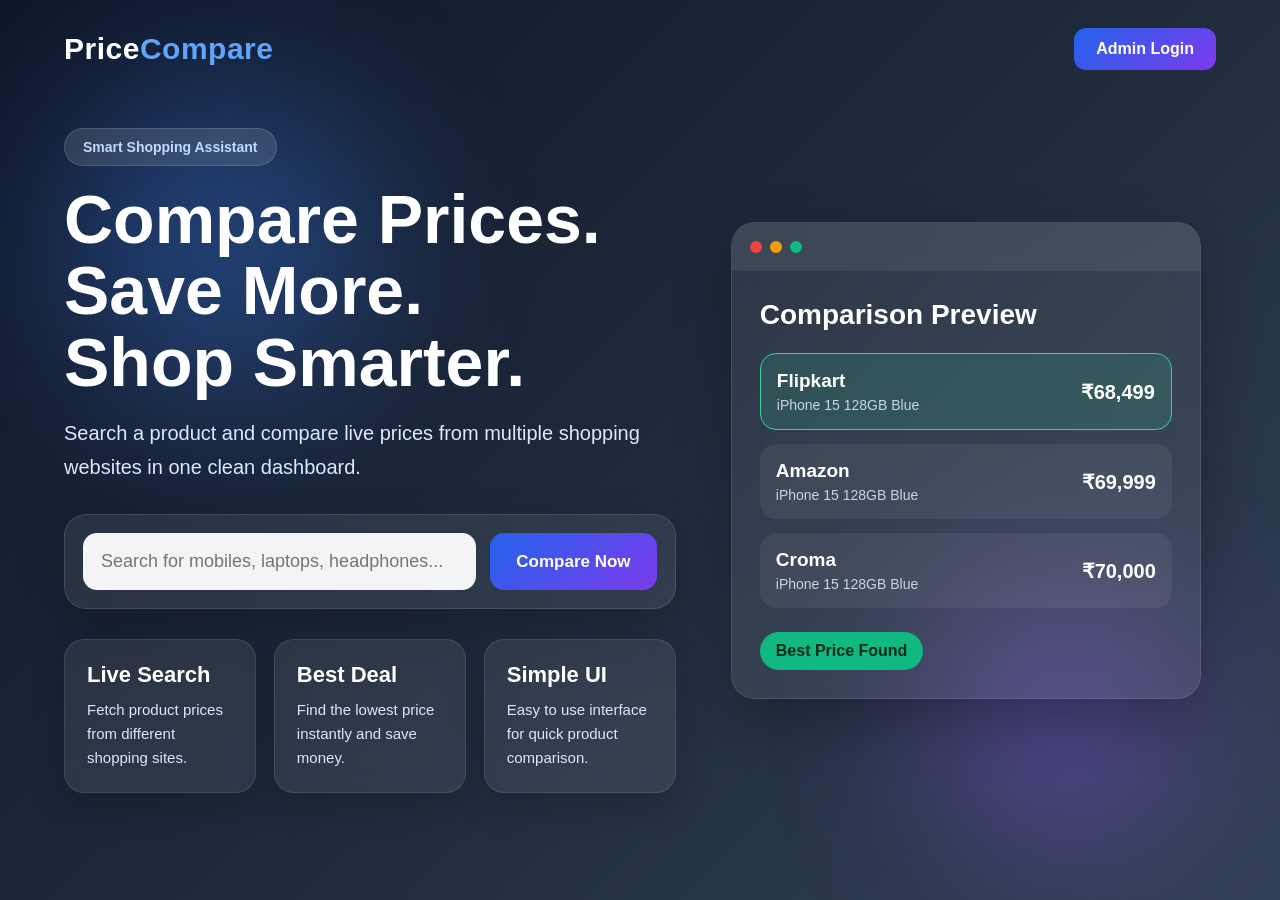
<file: index.html>
<!DOCTYPE html>
<html lang="en">
<head>
    <meta charset="UTF-8">
    <meta name="viewport" content="width=device-width, initial-scale=1.0">
    <title>Price Comparison System</title>
    <link rel="stylesheet" href="style.css">
</head>
<body>
    <div class="bg-shape shape-1"></div>
    <div class="bg-shape shape-2"></div>

    <header class="navbar">
        <div class="logo">Price<span>Compare</span></div>
        <a href="/admin/login" class="admin-btn">Admin Login</a>
    </header>

    <main class="hero-section">
        <div class="hero-left">
            <span class="badge">Smart Shopping Assistant</span>
            <h1>Compare Prices.<br>Save More.<br>Shop Smarter.</h1>
            <p>
                Search a product and compare live prices from multiple shopping websites
                in one clean dashboard.
            </p>

           <form action="results.html" method="GET" class="search-card">
                <input type="text" name="product_name" placeholder="Search for mobiles, laptops, headphones..." required>
                <button type="submit">Compare Now</button>
            </form>

            <div class="features">
                <div class="feature-box">
                    <h3>Live Search</h3>
                    <p>Fetch product prices from different shopping sites.</p>
                </div>
                <div class="feature-box">
                    <h3>Best Deal</h3>
                    <p>Find the lowest price instantly and save money.</p>
                </div>
                <div class="feature-box">
                    <h3>Simple UI</h3>
                    <p>Easy to use interface for quick product comparison.</p>
                </div>
            </div>
        </div>

        <div class="hero-right">
            <div class="preview-card">
                <div class="preview-top">
                    <span class="dot red"></span>
                    <span class="dot yellow"></span>
                    <span class="dot green"></span>
                </div>

                <div class="preview-content">
                    <h2>Comparison Preview</h2>

                    <div class="preview-item best">
                        <div>
                            <h4>Flipkart</h4>
                            <p>iPhone 15 128GB Blue</p>
                        </div>
                        <strong>₹68,499</strong>
                    </div>

                    <div class="preview-item">
                        <div>
                            <h4>Amazon</h4>
                            <p>iPhone 15 128GB Blue</p>
                        </div>
                        <strong>₹69,999</strong>
                    </div>

                    <div class="preview-item">
                        <div>
                            <h4>Croma</h4>
                            <p>iPhone 15 128GB Blue</p>
                        </div>
                        <strong>₹70,000</strong>
                    </div>

                    <div class="best-tag">Best Price Found</div>
                </div>
            </div>
        </div>
    </main>
</body>

</html>
<!-- deploy -->
</file>
<file: style.css>
* {
    margin: 0;
    padding: 0;
    box-sizing: border-box;
}

body {
    font-family: 'Segoe UI', Arial, sans-serif;
    min-height: 100vh;
    background: linear-gradient(135deg, #0f172a, #1e293b, #334155);
    color: #ffffff;
    overflow-x: hidden;
    position: relative;
}

.bg-shape {
    position: fixed;
    border-radius: 50%;
    filter: blur(80px);
    opacity: 0.35;
    z-index: 0;
}

.shape-1 {
    width: 320px;
    height: 320px;
    background: #3b82f6;
    top: 80px;
    left: 60px;
}

.shape-2 {
    width: 280px;
    height: 280px;
    background: #8b5cf6;
    bottom: 40px;
    right: 80px;
}

.navbar {
    width: 90%;
    margin: 0 auto;
    padding: 28px 0;
    display: flex;
    justify-content: space-between;
    align-items: center;
    position: relative;
    z-index: 2;
}

.logo {
    font-size: 30px;
    font-weight: 800;
    letter-spacing: 0.5px;
}

.logo span {
    color: #60a5fa;
}

.admin-btn,
.visit-btn,
.back-btn {
    text-decoration: none;
    background: linear-gradient(135deg, #2563eb, #7c3aed);
    color: white;
    padding: 12px 22px;
    border-radius: 12px;
    font-weight: 600;
    transition: 0.3s ease;
    display: inline-block;
}

.admin-btn:hover,
.visit-btn:hover,
.back-btn:hover {
    transform: translateY(-2px);
    box-shadow: 0 10px 24px rgba(59, 130, 246, 0.3);
}

.hero-section {
    width: 90%;
    margin: 30px auto 50px;
    display: grid;
    grid-template-columns: 1.1fr 0.9fr;
    gap: 40px;
    align-items: center;
    position: relative;
    z-index: 2;
}

.hero-left h1 {
    font-size: 68px;
    line-height: 1.05;
    margin: 18px 0;
}

.hero-left p {
    font-size: 20px;
    line-height: 1.7;
    color: #dbeafe;
    max-width: 700px;
}

.badge {
    display: inline-block;
    background: rgba(255, 255, 255, 0.12);
    border: 1px solid rgba(255,255,255,0.15);
    padding: 10px 18px;
    border-radius: 999px;
    color: #bfdbfe;
    font-size: 14px;
    font-weight: 700;
    backdrop-filter: blur(10px);
}

.search-card {
    margin-top: 30px;
    background: rgba(255,255,255,0.08);
    backdrop-filter: blur(18px);
    border: 1px solid rgba(255,255,255,0.12);
    padding: 18px;
    border-radius: 22px;
    display: flex;
    gap: 14px;
    box-shadow: 0 18px 45px rgba(0,0,0,0.22);
    max-width: 760px;
}

.search-card input {
    flex: 1;
    padding: 18px 18px;
    border: none;
    outline: none;
    border-radius: 14px;
    font-size: 18px;
    background: rgba(255,255,255,0.95);
    color: #111827;
}

.search-card button,
.login-form button {
    border: none;
    outline: none;
    padding: 18px 26px;
    border-radius: 14px;
    font-size: 17px;
    font-weight: 700;
    background: linear-gradient(135deg, #2563eb, #7c3aed);
    color: #fff;
    cursor: pointer;
    transition: 0.3s ease;
}

.search-card button:hover,
.login-form button:hover {
    transform: translateY(-2px);
    box-shadow: 0 12px 26px rgba(59, 130, 246, 0.28);
}

.features {
    margin-top: 30px;
    display: grid;
    grid-template-columns: repeat(3, 1fr);
    gap: 18px;
}

.feature-box {
    background: rgba(255,255,255,0.08);
    border: 1px solid rgba(255,255,255,0.1);
    padding: 22px;
    border-radius: 20px;
    backdrop-filter: blur(12px);
    box-shadow: 0 15px 35px rgba(0,0,0,0.18);
}

.feature-box h3 {
    margin-bottom: 10px;
    font-size: 22px;
}

.feature-box p {
    font-size: 15px;
    color: #dbeafe;
    line-height: 1.6;
}

.hero-right {
    display: flex;
    justify-content: center;
}

.preview-card {
    width: 100%;
    max-width: 470px;
    background: rgba(255,255,255,0.08);
    border: 1px solid rgba(255,255,255,0.1);
    border-radius: 24px;
    overflow: hidden;
    backdrop-filter: blur(15px);
    box-shadow: 0 22px 55px rgba(0,0,0,0.25);
}

.preview-top {
    display: flex;
    gap: 8px;
    padding: 18px;
    background: rgba(255,255,255,0.07);
}

.dot {
    width: 12px;
    height: 12px;
    border-radius: 50%;
}

.red { background: #ef4444; }
.yellow { background: #f59e0b; }
.green { background: #10b981; }

.preview-content {
    padding: 28px;
}

.preview-content h2 {
    margin-bottom: 22px;
    font-size: 28px;
}

.preview-item {
    display: flex;
    justify-content: space-between;
    align-items: center;
    gap: 14px;
    background: rgba(255,255,255,0.06);
    padding: 16px;
    border-radius: 16px;
    margin-bottom: 14px;
}

.preview-item h4 {
    font-size: 19px;
    margin-bottom: 5px;
}

.preview-item p {
    font-size: 14px;
    color: #cbd5e1;
}

.preview-item strong {
    font-size: 20px;
}

.preview-item.best {
    border: 1px solid #34d399;
    background: rgba(52, 211, 153, 0.15);
}

.best-tag {
    margin-top: 10px;
    display: inline-block;
    background: #10b981;
    color: #06281d;
    font-weight: 800;
    padding: 10px 16px;
    border-radius: 999px;
}

.results-wrapper {
    width: 90%;
    margin: 30px auto 60px;
    position: relative;
    z-index: 2;
}

.results-header {
    text-align: center;
    margin-bottom: 26px;
}

.results-header h1 {
    font-size: 50px;
    margin-bottom: 10px;
}

.results-header p {
    font-size: 20px;
    color: #dbeafe;
}

.results-header p span {
    color: #93c5fd;
    font-weight: 700;
}

.results-card,
.no-results-card,
.login-card {
    background: rgba(255,255,255,0.08);
    border: 1px solid rgba(255,255,255,0.12);
    backdrop-filter: blur(16px);
    border-radius: 24px;
    padding: 26px;
    box-shadow: 0 22px 50px rgba(0,0,0,0.24);
}

.results-table {
    width: 100%;
    border-collapse: collapse;
    overflow: hidden;
}

.results-table th {
    background: rgba(37, 99, 235, 0.3);
    color: #fff;
    padding: 18px 14px;
    text-align: left;
    font-size: 16px;
}

.results-table td {
    padding: 18px 14px;
    border-top: 1px solid rgba(255,255,255,0.08);
    color: #f8fafc;
}

.results-table tr:hover {
    background: rgba(255,255,255,0.05);
}

.best-price-row {
    background: rgba(16, 185, 129, 0.18);
}

.price-cell {
    font-weight: 800;
    color: #86efac;
}

.no-results-card {
    text-align: center;
    max-width: 700px;
    margin: 0 auto;
}

.no-results-card h2 {
    font-size: 34px;
    margin-bottom: 12px;
}

.no-results-card p {
    color: #dbeafe;
    margin-bottom: 22px;
    font-size: 18px;
}

.login-wrapper {
    min-height: 100vh;
    display: flex;
    justify-content: center;
    align-items: center;
    position: relative;
    z-index: 2;
    padding: 20px;
}

.login-card {
    width: 100%;
    max-width: 460px;
    text-align: center;
}

.login-card h1 {
    font-size: 42px;
    margin-bottom: 10px;
}

.login-card p {
    color: #dbeafe;
    margin-bottom: 26px;
}

.login-form {
    display: flex;
    flex-direction: column;
    gap: 16px;
}

.login-form input {
    padding: 16px;
    border: none;
    border-radius: 14px;
    outline: none;
    font-size: 16px;
    background: rgba(255,255,255,0.95);
    color: #111827;
}

.back-link {
    display: inline-block;
    margin-top: 20px;
    color: #93c5fd;
    text-decoration: none;
    font-weight: 600;
}

.back-link:hover {
    text-decoration: underline;
}

@media (max-width: 1100px) {
    .hero-section {
        grid-template-columns: 1fr;
    }

    .hero-left h1 {
        font-size: 52px;
    }

    .features {
        grid-template-columns: 1fr;
    }
}

@media (max-width: 700px) {
    .navbar {
        flex-direction: column;
        gap: 16px;
    }

    .hero-left h1 {
        font-size: 42px;
    }

    .hero-left p,
    .results-header p {
        font-size: 17px;
    }

    .search-card {
        flex-direction: column;
    }

    .results-header h1 {
        font-size: 36px;
    }

    .results-table th,
    .results-table td {
        padding: 12px 10px;
        font-size: 14px;
    }
}
.product-grid {
    display: grid;
    grid-template-columns: repeat(auto-fit, minmax(280px, 1fr));
    gap: 24px;
    margin-top: 30px;
}

.product-card {
    background: rgba(255,255,255,0.08);
    border: 1px solid rgba(255,255,255,0.12);
    border-radius: 22px;
    overflow: hidden;
    padding: 18px;
    box-shadow: 0 18px 40px rgba(0,0,0,0.22);
    backdrop-filter: blur(14px);
    transition: 0.3s ease;
}

.product-card:hover {
    transform: translateY(-6px);
}

.best-card {
    border: 2px solid #22c55e;
    box-shadow: 0 20px 50px rgba(34, 197, 94, 0.25);
}

.product-image {
    width: 100%;
    height: 220px;
    object-fit: cover;
    border-radius: 16px;
    margin-bottom: 16px;
    background: #fff;
}

.product-info h3 {
    font-size: 22px;
    margin-bottom: 10px;
    color: #fff;
}

.website-name {
    font-size: 15px;
    color: #93c5fd;
    margin-bottom: 8px;
}

.price-tag {
    font-size: 28px;
    font-weight: 800;
    color: #86efac;
    margin-bottom: 8px;
}

.rating {
    font-size: 15px;
    color: #fcd34d;
    margin-bottom: 14px;
}

.best-deal-badge {
    display: inline-block;
    background: #22c55e;
    color: #06281d;
    font-weight: 800;
    padding: 8px 14px;
    border-radius: 999px;
    margin-bottom: 14px;
}
.admin-actions {
    display: flex;
    gap: 12px;
    align-items: center;
}

.admin-action-btn {
    display: inline-block;
    padding: 10px 22px;
    border-radius: 12px;
    text-decoration: none;
    font-weight: 600;
    font-size: 15px;
    color: white;
    background: linear-gradient(135deg, #3b82f6, #7c3aed);
    box-shadow: 0 8px 20px rgba(59, 130, 246, 0.25);
    transition: all 0.25s ease;
}

.admin-action-btn:hover {
    transform: translateY(-2px);
    box-shadow: 0 12px 24px rgba(124, 58, 237, 0.35);
    opacity: 0.95;
}

.logout-btn {
    background: linear-gradient(135deg, #ef4444, #dc2626);
    box-shadow: 0 8px 20px rgba(239, 68, 68, 0.25);
}

.logout-btn:hover {
    box-shadow: 0 12px 24px rgba(220, 38, 38, 0.35);
}
.results-topbar {
    width: 95%;
    margin: 30px auto 10px;
    display: flex;
    justify-content: space-between;
    align-items: center;
}

.results-topbar h1 {
    margin: 0;
    color: white;
    font-size: 48px;
    font-weight: 800;
}
</file>
